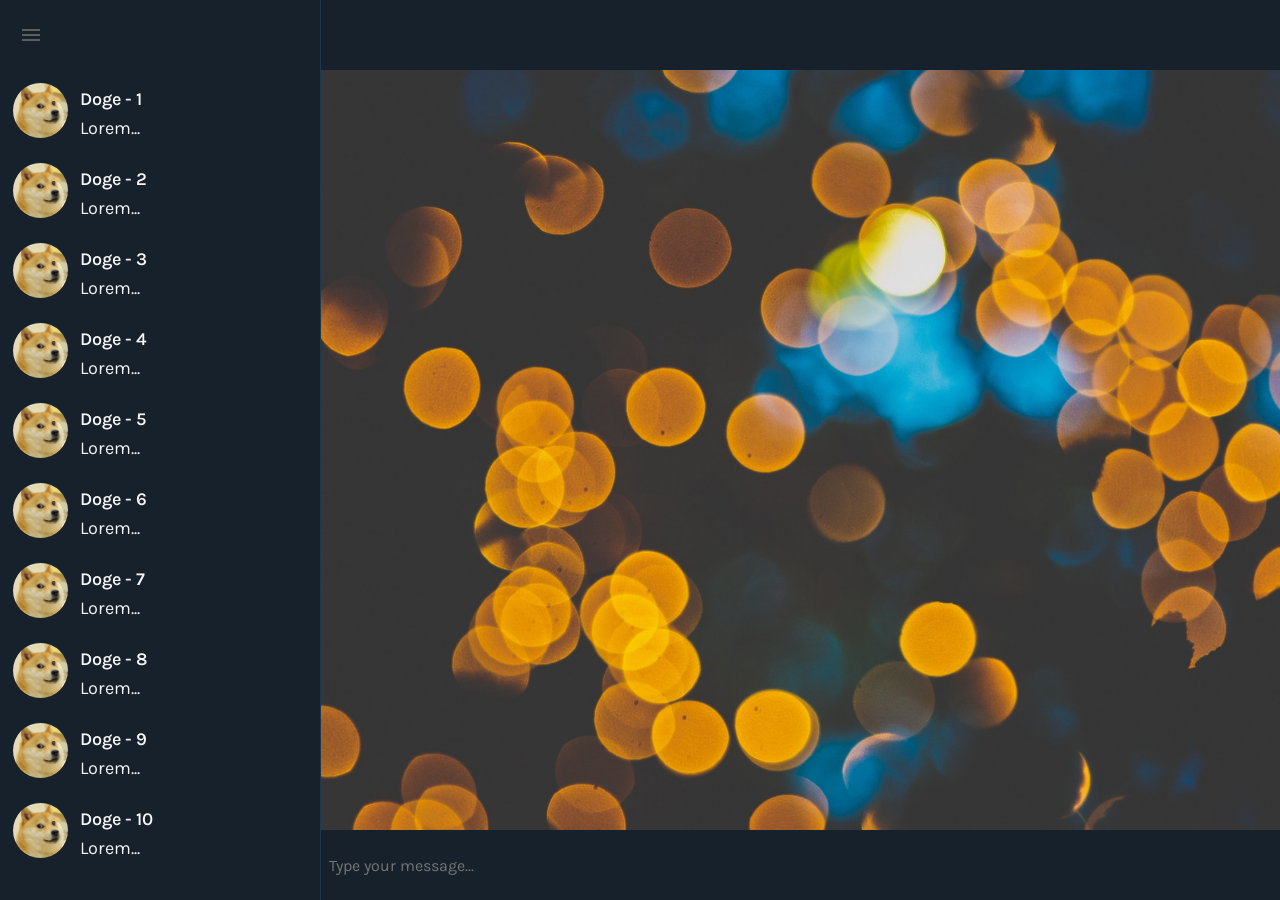
<file: index.html>
<!DOCTYPE html>
<html lang="en">

<head>
    <meta charset="UTF-8">
    <meta name="viewport" content="width=device-width, initial-scale=1.0">
    <meta http-equiv="X-UA-Compatible" content="ie=edge">
    <title>Telegram App</title>
    <link href="https://fonts.googleapis.com/icon?family=Material+Icons" rel="stylesheet">
    <link href="https://fonts.googleapis.com/css?family=Karla" rel="stylesheet">
    <link rel="stylesheet" href="style.css">
</head>

<body>
    <section class="mainApp">
        <div class="leftPanel">
            <header>
                <button class="hamburger">
                    <svg viewBox="0 0 24 24">
                        <path d="M3,6H21V8H3V6M3,11H21V13H3V11M3,16H21V18H3V16Z" />
                    </svg>
                </button>
            </header>
            <div class="chats" id="chats">

            </div>
        </div>
        <div class="rightPanel">
            <div class="top">
                <div class="leftSide">
                    <p class="chat-name" id="chat_name"></p>
                </div>
            </div>
            <div class="convHistory userBg" id="messages">
               
            </div>
            <div class="replyBar">
                <input type="text" class="replyMessage" placeholder="Type your message..." />
            </div>
        </div>
    </section>
    <section class="menuWrap">
        <div class="menu">
            <div class="me userBg">
                <div class="image" onclick="meAlert()"></div>
                <div class="myinfo">
                    <p class="name">U're Doge</p>
                    <p class="phone">And your phone number should be here</p>
                </div>
            </div>
            <nav>
                <button class="ng">
                    <span>Button 1</span>
                </button>
                <button class="nc">
                    <span>Button 2</span>
                </button>
                <button class="cn">
                    <span>Button 3</span>
                </button>
            </nav>
        </div>
    </section>
    <section class="overlay"></section>
    <script src='https://cdnjs.cloudflare.com/ajax/libs/jquery/3.1.1/jquery.min.js'></script>
    <script src="script.js"></script>
    
</body>
</html>
</file>
<file: style.css>
* {
	margin: 0px;
	padding: 0px;
}

body {
	overflow: hidden;
	background: #456274;
	font-family: 'Karla', sans-serif;
	font-size: 18px;
}

a {
	text-decoration: none;
}

button, input[type="text"] {
	border: none;
	outline: none;
}

.menuWrap {
	position: absolute;
	width: 30%;
	min-width: 240px;
	max-width: 320px;
	height: 100%;
	z-index: 3;
	display: none;
}

.menu {
	position: relative;
	left: -320px;
	width: 100%;
	height: 100vh;
	float: left;
	background: #17212b;
	box-shadow: 0 0 7px 0 rgba(0, 0, 0, 0.4);
	opacity: 0;
}

.me {
	position: relative;
	width: calc(100% - 50px);
	height: 140px;
	background: #419fd9;
	padding: 15px 25px;
	margin-bottom: 15px;
}

.me .image {
	width: 70px;
	height: 70px;
	background: #FFF url(Resources/doge.png) no-repeat center;
	background-size: cover;
	border-radius: 100%;
	cursor: pointer;
}

.me .myinfo {
	position: absolute;
	bottom: 15px;
	font-size: 14px;
	color: #f5f5f5;
}

.myinfo .name {
	font-weight: 600;
	margin-bottom: 5px;
}

.myinfo .phone {
	font-weight: 300;
}

nav button {
	width: 100%;
	height: 45px;
	background: #17212b;
	text-align: left;
	padding-left: 20px;
	color: #f5f5f5;
}

nav {
	float: left;
	width: 100%;
	height: auto;
	max-height: 350px;
	overflow-x: hidden;
	overflow-y: auto;
}

nav button:hover {
	background: #253544;
}

nav button>span {
	display: inline-block;
	margin-top: 5px;
	margin-left: 20px;
	font-weight: 600;
	font-size: 14px;
}

.config {
	position: absolute;
	width: 50%;
	height: 100vh;
	left: 0px;
	right: -200vw;
	top: 0px;
	margin: auto;
	background: #DDD;
	overflow-x: hidden;
	overflow-y: auto;
	display: block;
	z-index: 520;
	opacity: 0;
}

.overlay {
	position: absolute;
	width: 100%;
	height: 100%;
	background: rgba(0, 0, 0, 0.8);
	z-index: 2;
	display: none;
}


.leftPanel {
	position: relative;
	/* display: inline-block; */
	left: 0px;
	width: 320px;
	height: 100vh;
	float: left;
	background: #17212b;
	border-right: 1px solid #1e3850;
}

header {
	width: 100%;
	height: 70px;
	background: #17212b;
}

.hamburger {
	float: left;
	width: 32px;
	height: 32px;
	margin: 20px 15px;
	margin-bottom: 0px;
	color: #BBB;
	cursor: pointer;
	opacity: 0.6;
	background: none;
}

.hamburger:hover {
	opacity: 1;
}

.hamburger>svg {
	width: 24px;
	height: 24px;
	fill: #888;
}

.chats {
	width: 100%;
	height: calc(100vh - 70px);
	float: left;
	overflow-x: hidden;
	overflow-y: auto;
}

.chat-btn {
	float: left;
	width: 100%;
	height: 80px;
	background: #17212b;
	color: #f5f5f5;
	cursor: pointer;
	overflow: hidden;
}

.chat-btn:hover {
	background: rgb(85, 108, 150);
}

.info {
	float: left;
	width: 100%;
	height: 100%;
}

.info p {
	float: left;
}

.info .image {
	width: 55px;
	height: 55px;
	background: #DDD url(Resources/doge.png) no-repeat center;
	background-size: cover;
	border-radius: 100%;
	margin: 13px 13px;
}

.info .name {
	float: left;
	font-weight: 600;
	margin-left: 80px;
	margin-top: 18px;
}

.info .message {
	float: left;
	clear: left;
	margin-left: 80px;
	margin-top: 7px;
}

.rightPanel {
	float: left;
	width: calc(100% - 321px);
	height: 100vh;
	background: #999;
}

.rightPanel .top {
	position: relative;
	width: 100%;
	height: 70px;
	background: #17212b;
}

.leftSide {
	/* display: inline-block; */
	clear: none;
	float: left;
}

.leftSide .chat-name {
	float: left;
	margin-left: 30px;
	margin-top: 13px;
	color: #f5f5f5;
	font-weight: 600;
	cursor: default;
}

.chat-name>span {
	font-size: 12px;
	font-weight: 500;
	color: #BBB;
	margin-left: 10px;
}

.leftSide .chatStatus {
	float: left;
	clear: left;
	margin-left: 30px;
	margin-top: 5px;
	color: #419fd9;
	font-weight: 300;
	cursor: default;
}

.convHistory {
	float: left;
	position: relative;
	width: 100%;
	height: calc(100vh - 140px);
	background: #333;
	overflow-x: hidden;
	overflow-y: auto;
}

.userBg {
	background-image: url(Resources/1.jpeg);
	background-position: center;
	background-repeat: no-repeat;
	background-size: cover;
}

.msg {
	position: relative;
	width: auto;
	min-width: 100px;
	max-width: 45%;
	height: auto;
	padding: 25px;
	padding-bottom: 35px;
	margin: 20px 15px;
	margin-bottom: 0px;
	background: #FFF;
	border-radius: 7px;
	clear: both;
}

.msg:nth-last-child(1) {
	margin-bottom: 20px;
}

.msg .timestamp {
	display: block;
	position: absolute;
	right: 10px;
	bottom: 6px;
	color: #AAA;
	user-select: none;
}

.received>img, .sended>img {
	float: right;
	width: 50px;
	border-radius: 100%;
}

.received {
	float: left;
	color: white;
	background: #4e6a86;
}

.sended {
	float: right;
	color: white;
	background: #6587aa;
}

.sended>.timestamp,
.sended>.readStatus {
	bottom: 10px;
	right: 40px;
	color: darkgreen;
	user-select: none;
}

.sended>.readStatus {
	position: absolute;
	bottom: 10px;
	right: 12px;
}

.replyBar {
	width: 100%;
	height: 70px;
	float: left;
	background: #17212b;
}

.replyBar .replyMessage {
	width: calc(100% - 220px);
	float: left;
	height: 70px;
	padding: 0px 8px;
	font-size: 16px;
	color: white;
	font-family: 'Karla', sans-serif;
	background-color: #17212b;
}

::-webkit-scrollbar {
	width: 10px;
  }

  ::-webkit-scrollbar-track {
	background: #a5a5a5; 
  }
   
  ::-webkit-scrollbar-thumb {
	background: #36526d; 
  }
  
  ::-webkit-scrollbar-thumb:hover {
	background: #799ec0; 
  }

@media screen and (max-width: 1180px) {
	.config {
		width: 60%;
	}
}

@media screen and (max-width: 980px) {
	.config {
		width: 90%;
	}
}

@media screen and (max-width: 840px) {
	.leftPanel {
		width: 40%;
	}

	.rightPanel {
		width: calc(60% - 1px);
	}
}

@media screen and (max-width: 640px) {
	body {
		font-size: 14px;
	}

	.leftPanel {
		width: 45%;
	}

	.rightPanel {
		width: calc(55% - 1px);
	}

	.msg {
		width: 90%;
	}
}

@media screen and (max-width: 640px) {
	.leftPanel {
		width: 45%;
	}

	.rightPanel {
		width: calc(55% - 1px);
	}

	.msg {
		width: auto;
		max-width: 60%;
	}
}
</file>
<file: application/style.css>
* {
	margin: 0px;
	padding: 0px;
}

body {
	overflow: hidden;
	background: #456274;
	font-family: 'Karla', sans-serif;
	font-size: 18px;
}

a {
	text-decoration: none;
}

button, input[type="text"] {
	border: none;
	outline: none;
}

.menuWrap {
	position: absolute;
	width: 30%;
	min-width: 240px;
	max-width: 320px;
	height: 100%;
	z-index: 3;
	display: none;
}

.menu {
	position: relative;
	left: -320px;
	width: 100%;
	height: 100vh;
	float: left;
	background: #17212b;
	box-shadow: 0 0 7px 0 rgba(0, 0, 0, 0.4);
	opacity: 0;
}

.me {
	position: relative;
	width: calc(100% - 50px);
	height: 140px;
	background: #419fd9;
	padding: 15px 25px;
	margin-bottom: 15px;
}

.me .image {
	width: 70px;
	height: 70px;
	background: #FFF url(Resources/doge.png) no-repeat center;
	background-size: cover;
	border-radius: 100%;
	cursor: pointer;
}

.me .myinfo {
	position: absolute;
	bottom: 15px;
	font-size: 14px;
	color: #f5f5f5;
}

.myinfo .name {
	font-weight: 600;
	margin-bottom: 5px;
}

.myinfo .phone {
	font-weight: 300;
}

nav button {
	width: 100%;
	height: 45px;
	background: #17212b;
	text-align: left;
	padding-left: 20px;
	color: #f5f5f5;
}

nav {
	float: left;
	width: 100%;
	height: auto;
	max-height: 350px;
	overflow-x: hidden;
	overflow-y: auto;
}

nav button:hover {
	background: #253544;
}

nav button>span {
	display: inline-block;
	margin-top: 5px;
	margin-left: 20px;
	font-weight: 600;
	font-size: 14px;
}

.config {
	position: absolute;
	width: 50%;
	height: 100vh;
	left: 0px;
	right: -200vw;
	top: 0px;
	margin: auto;
	background: #DDD;
	overflow-x: hidden;
	overflow-y: auto;
	display: block;
	z-index: 520;
	opacity: 0;
}

.overlay {
	position: absolute;
	width: 100%;
	height: 100%;
	background: rgba(0, 0, 0, 0.8);
	z-index: 2;
	display: none;
}


.leftPanel {
	position: relative;
	/* display: inline-block; */
	left: 0px;
	width: 320px;
	height: 100vh;
	float: left;
	background: #17212b;
	border-right: 1px solid #1e3850;
}

header {
	width: 100%;
	height: 70px;
	background: #17212b;
}

.hamburger {
	float: left;
	width: 32px;
	height: 32px;
	margin: 20px 15px;
	margin-bottom: 0px;
	color: #BBB;
	cursor: pointer;
	opacity: 0.6;
	background: none;
}

.hamburger:hover {
	opacity: 1;
}

.hamburger>svg {
	width: 24px;
	height: 24px;
	fill: #888;
}

.chats {
	width: 100%;
	height: calc(100vh - 70px);
	float: left;
	overflow-x: hidden;
	overflow-y: auto;
}

.chat-btn {
	float: left;
	width: 100%;
	height: 80px;
	background: #17212b;
	color: #f5f5f5;
	cursor: pointer;
	overflow: hidden;
}

.chat-btn:hover {
	background: rgb(85, 108, 150);
}

.info {
	float: left;
	width: 100%;
	height: 100%;
}

.info p {
	float: left;
}

.info .image {
	width: 55px;
	height: 55px;
	background: #DDD url(Resources/doge.png) no-repeat center;
	background-size: cover;
	border-radius: 100%;
	margin: 13px 13px;
}

.info .name {
	float: left;
	font-weight: 600;
	margin-left: 80px;
	margin-top: 18px;
}

.info .message {
	float: left;
	clear: left;
	margin-left: 80px;
	margin-top: 7px;
}

.rightPanel {
	float: left;
	width: calc(100% - 321px);
	height: 100vh;
	background: #999;
}

.rightPanel .top {
	position: relative;
	width: 100%;
	height: 70px;
	background: #17212b;
}

.leftSide {
	/* display: inline-block; */
	clear: none;
	float: left;
}

.leftSide .chat-name {
	float: left;
	margin-left: 30px;
	margin-top: 13px;
	color: #f5f5f5;
	font-weight: 600;
	cursor: default;
}

.chat-name>span {
	font-size: 12px;
	font-weight: 500;
	color: #BBB;
	margin-left: 10px;
}

.leftSide .chatStatus {
	float: left;
	clear: left;
	margin-left: 30px;
	margin-top: 5px;
	color: #419fd9;
	font-weight: 300;
	cursor: default;
}

.convHistory {
	float: left;
	position: relative;
	width: 100%;
	height: calc(100vh - 140px);
	background: #333;
	overflow-x: hidden;
	overflow-y: auto;
}

.userBg {
	background-image: url(Resources/1.jpeg);
	background-position: center;
	background-repeat: no-repeat;
	background-size: cover;
}

.msg {
	position: relative;
	width: auto;
	min-width: 100px;
	max-width: 45%;
	height: auto;
	padding: 25px;
	padding-bottom: 35px;
	margin: 20px 15px;
	margin-bottom: 0px;
	background: #FFF;
	border-radius: 7px;
	clear: both;
}

.msg:nth-last-child(1) {
	margin-bottom: 20px;
}

.msg .timestamp {
	display: block;
	position: absolute;
	right: 10px;
	bottom: 6px;
	color: #AAA;
	user-select: none;
}

.received>img, .sended>img {
	float: right;
	width: 50px;
	border-radius: 100%;
}

.received {
	float: left;
	color: white;
	background: #4e6a86;
}

.sended {
	float: right;
	color: white;
	background: #6587aa;
}

.sended>.timestamp,
.sended>.readStatus {
	bottom: 10px;
	right: 40px;
	color: darkgreen;
	user-select: none;
}

.sended>.readStatus {
	position: absolute;
	bottom: 10px;
	right: 12px;
}

.replyBar {
	width: 100%;
	height: 70px;
	float: left;
	background: #17212b;
}

.replyBar .replyMessage {
	width: calc(100% - 220px);
	float: left;
	height: 70px;
	padding: 0px 8px;
	font-size: 16px;
	color: white;
	font-family: 'Karla', sans-serif;
	background-color: #17212b;
}

::-webkit-scrollbar {
	width: 10px;
  }

  ::-webkit-scrollbar-track {
	background: #a5a5a5; 
  }
   
  ::-webkit-scrollbar-thumb {
	background: #36526d; 
  }
  
  ::-webkit-scrollbar-thumb:hover {
	background: #799ec0; 
  }

@media screen and (max-width: 1180px) {
	.config {
		width: 60%;
	}
}

@media screen and (max-width: 980px) {
	.config {
		width: 90%;
	}
}

@media screen and (max-width: 840px) {
	.leftPanel {
		width: 40%;
	}

	.rightPanel {
		width: calc(60% - 1px);
	}
}

@media screen and (max-width: 640px) {
	body {
		font-size: 14px;
	}

	.leftPanel {
		width: 45%;
	}

	.rightPanel {
		width: calc(55% - 1px);
	}

	.msg {
		width: 90%;
	}
}

@media screen and (max-width: 640px) {
	.leftPanel {
		width: 45%;
	}

	.rightPanel {
		width: calc(55% - 1px);
	}

	.msg {
		width: auto;
		max-width: 60%;
	}
}
</file>
